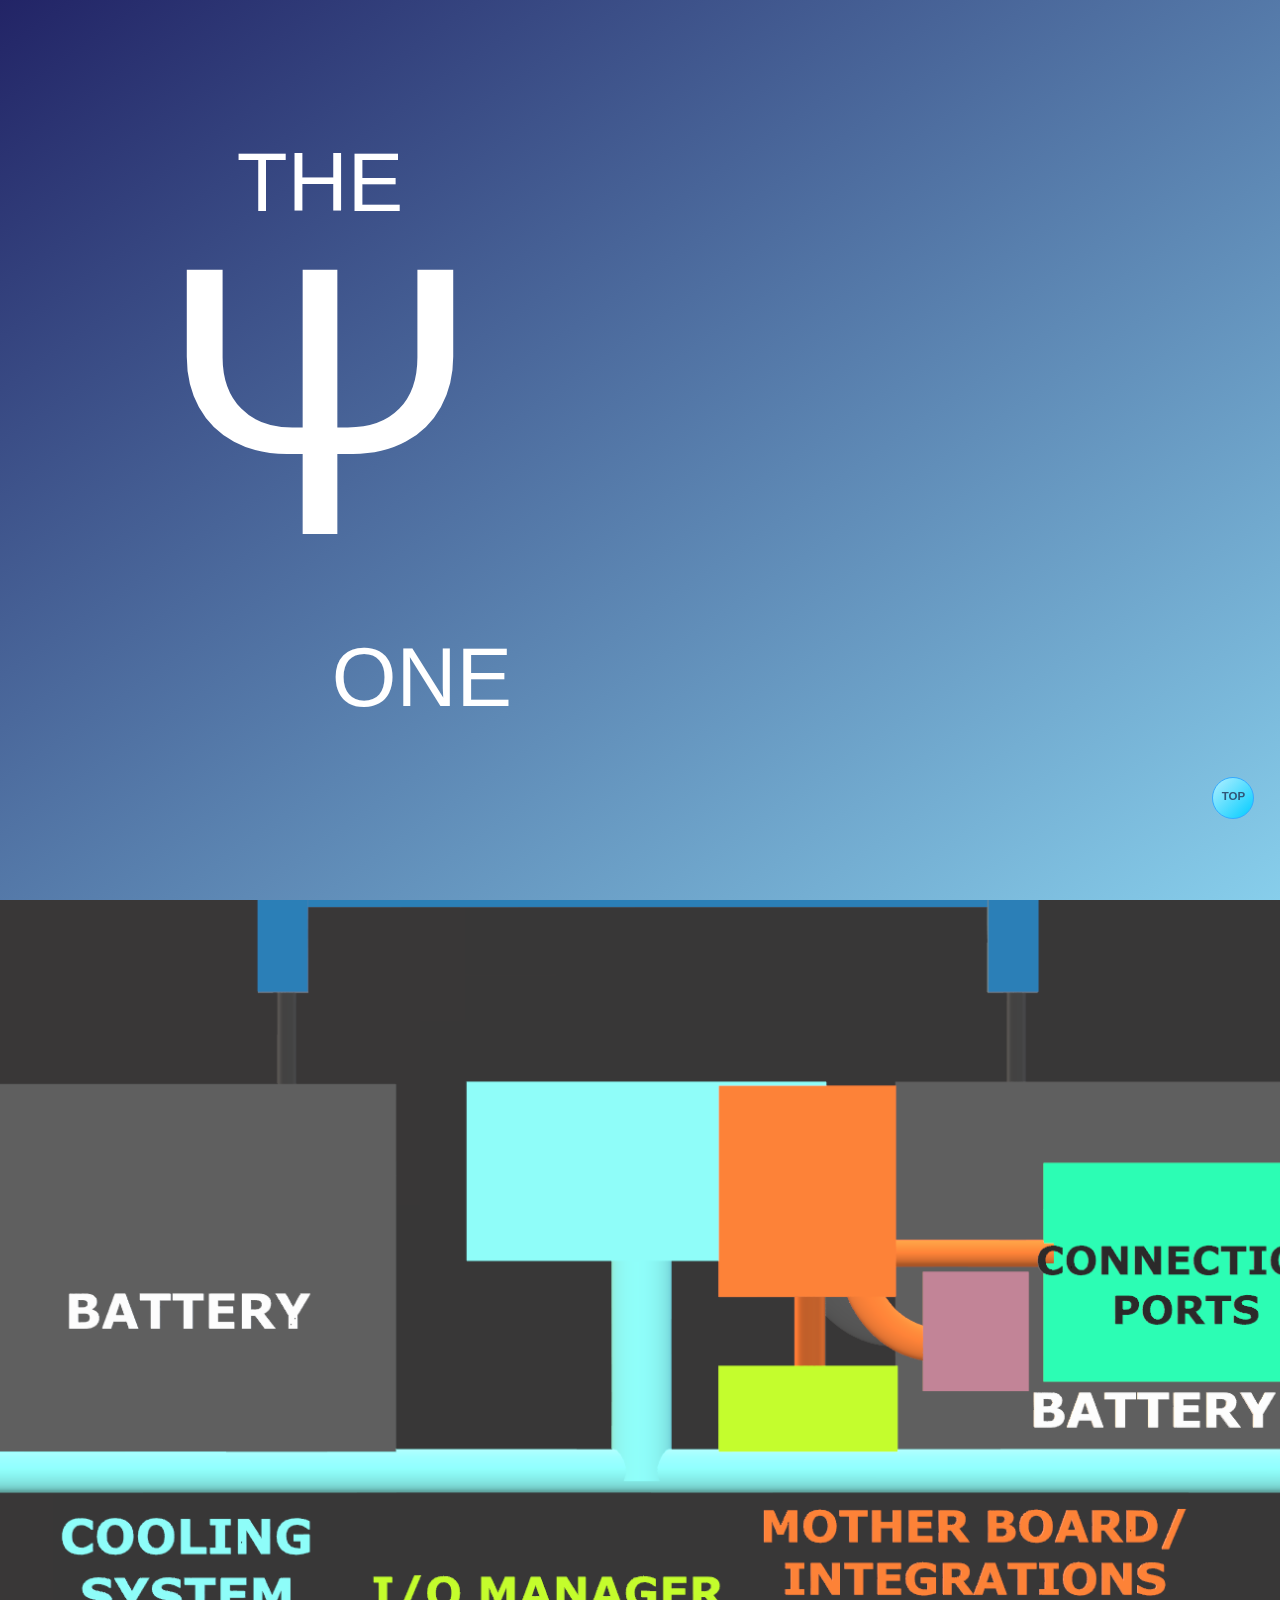
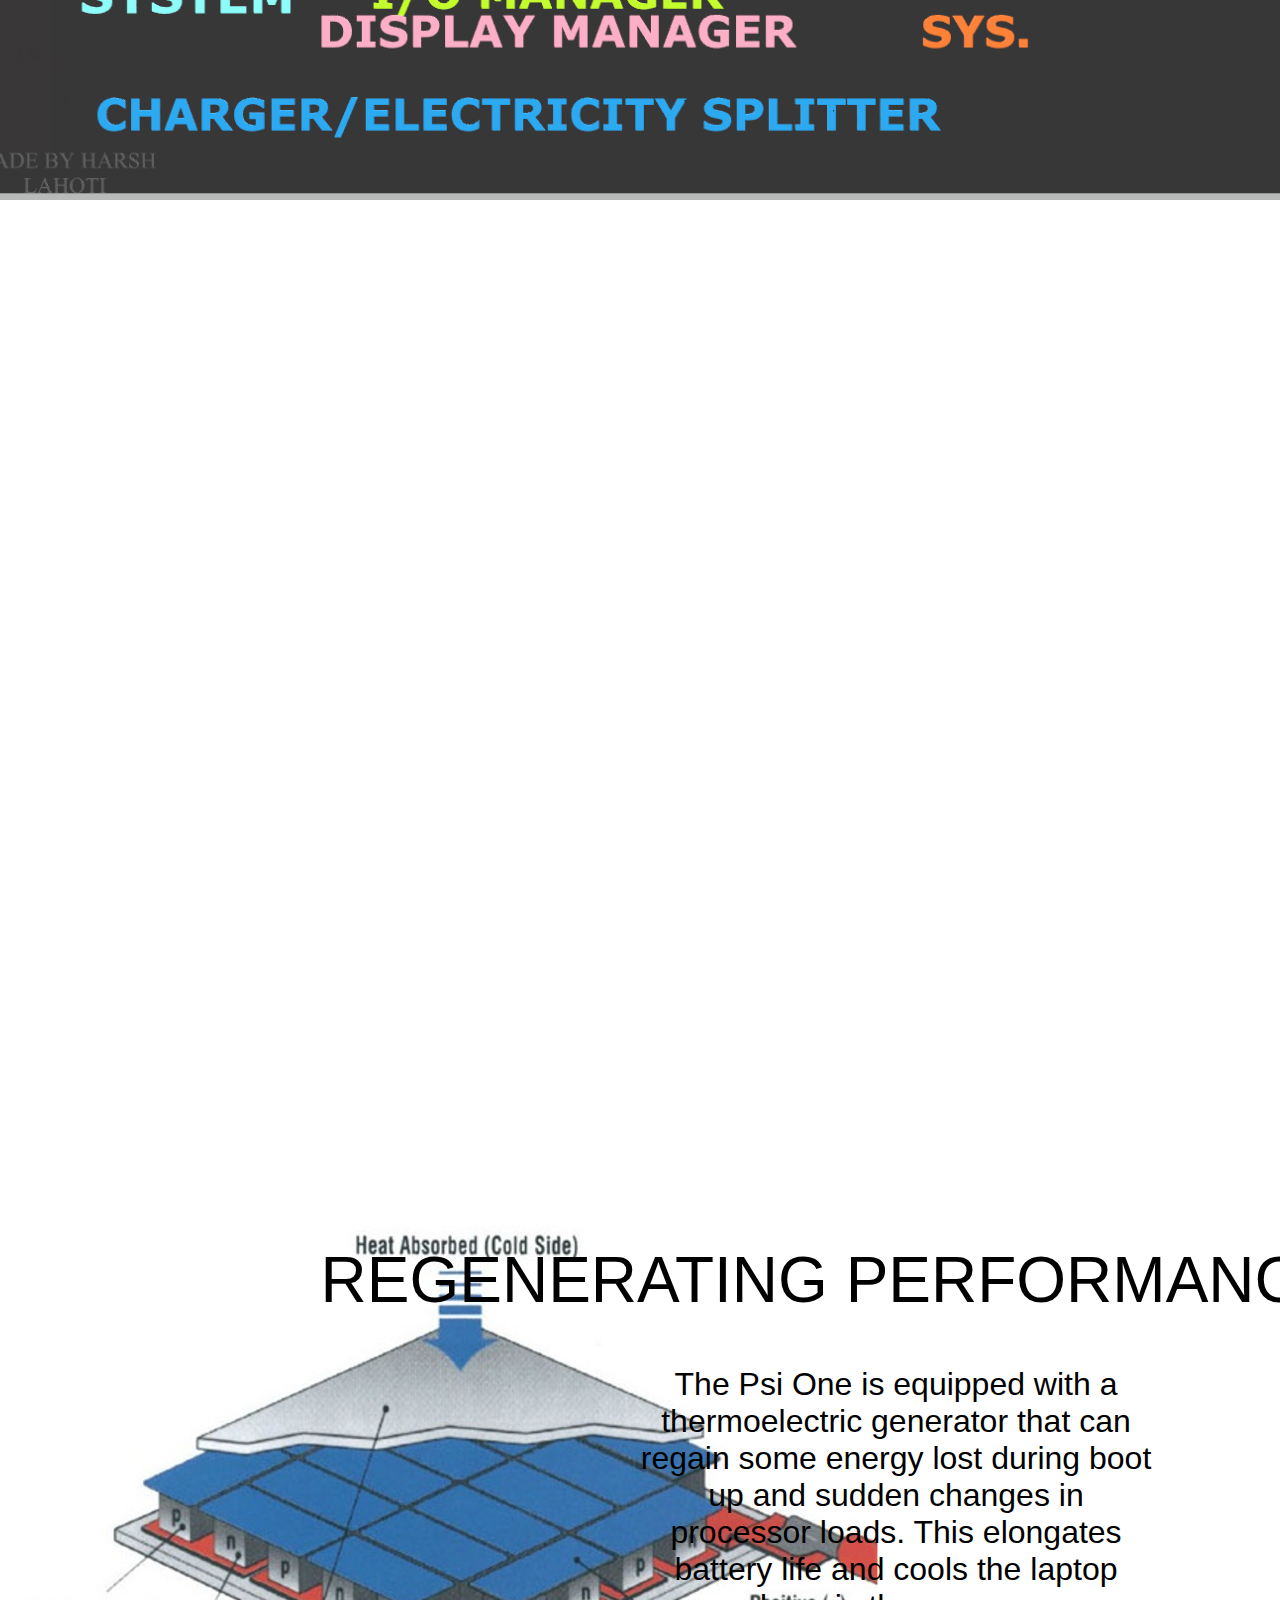
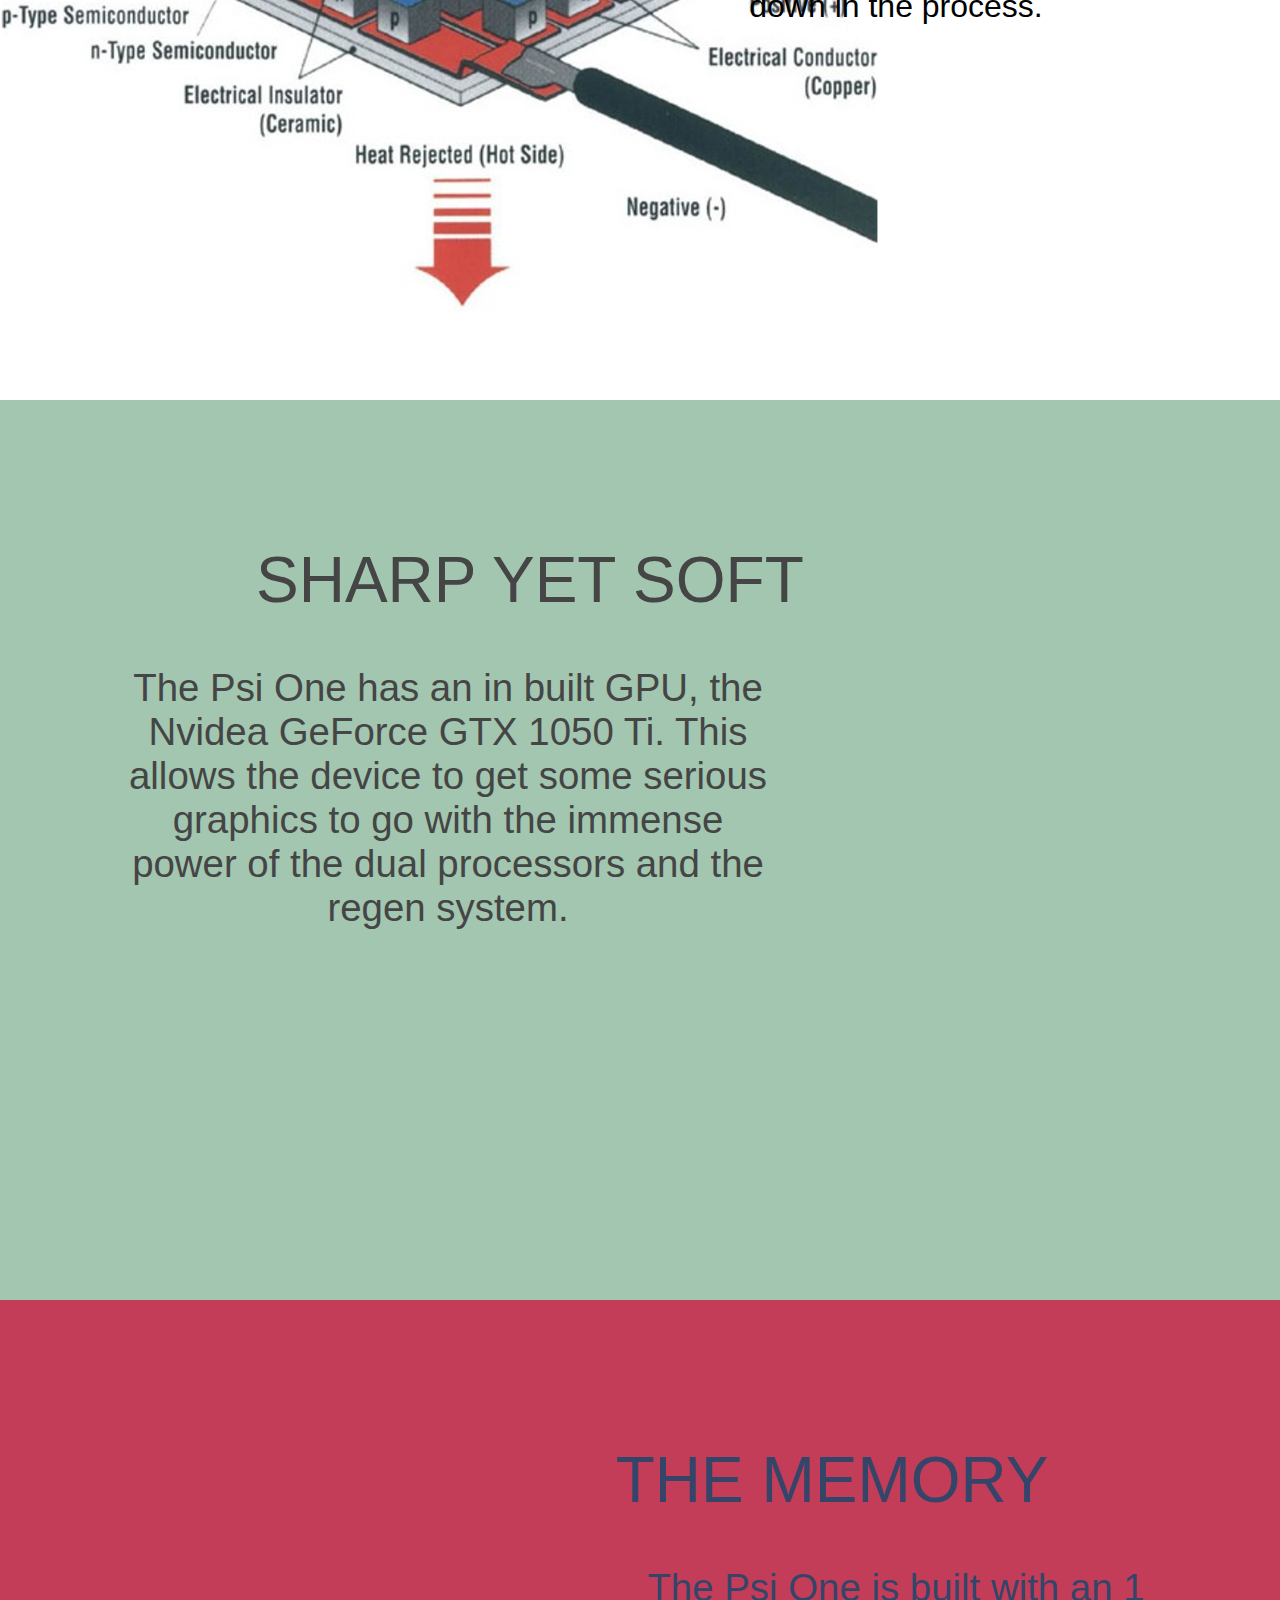
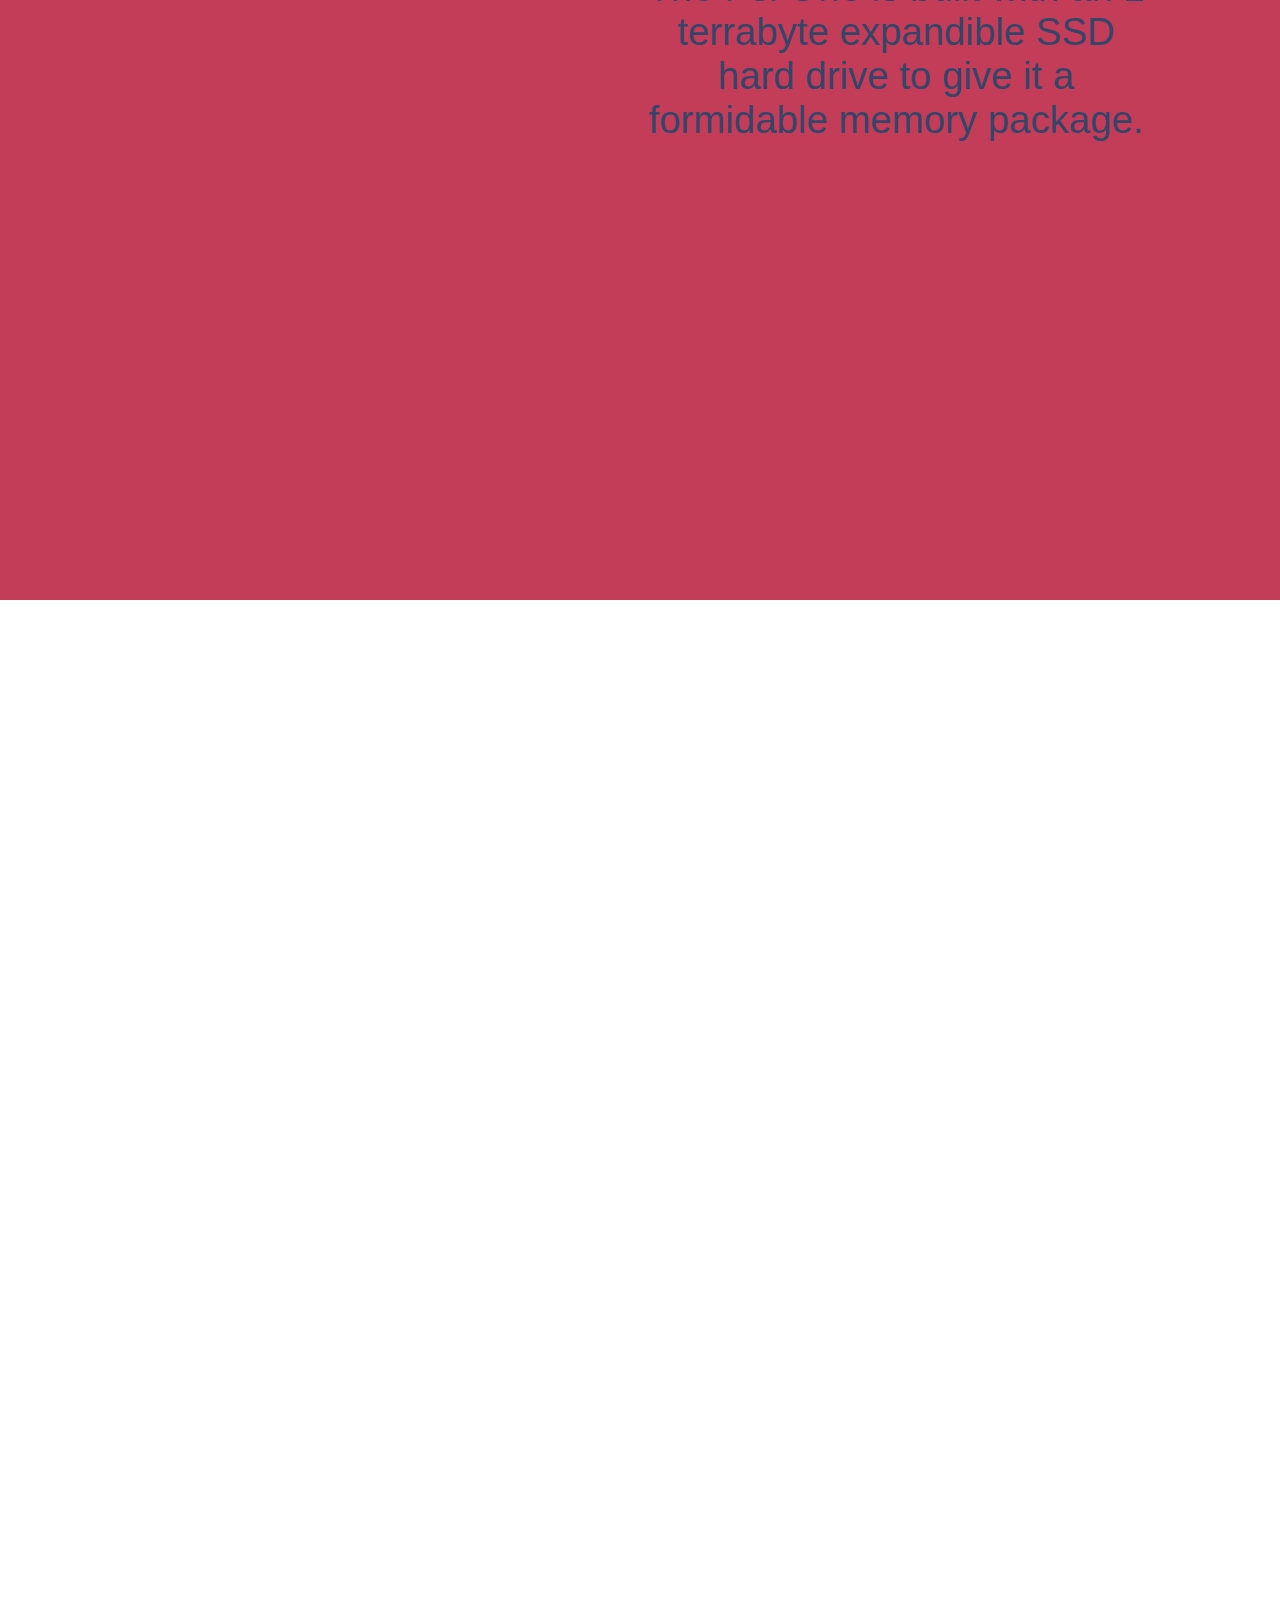
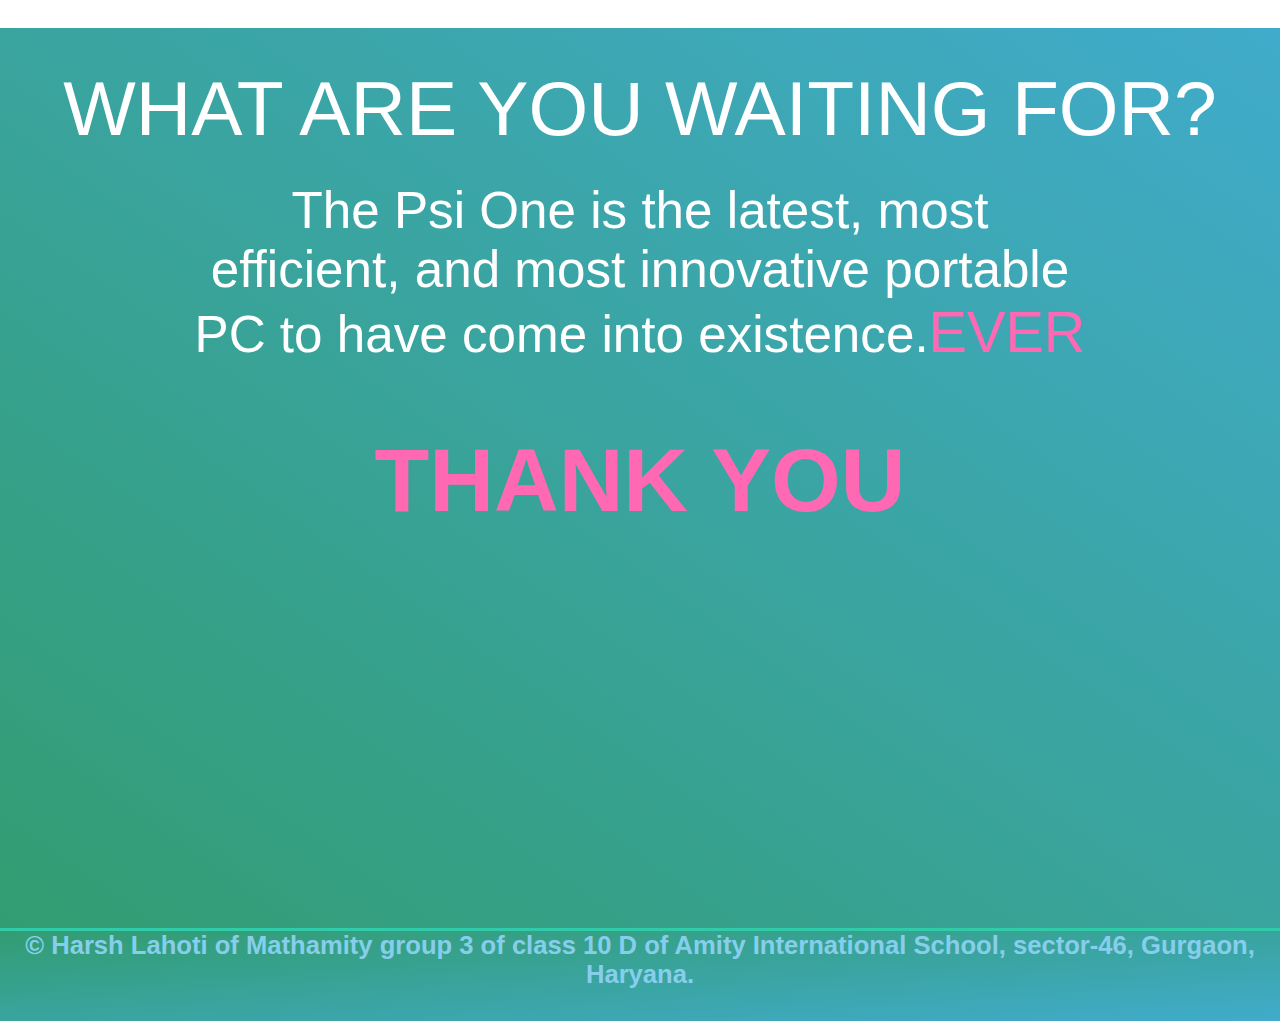
<file: MathAmity2019/index.html>
<html lang="en">
<head>
	<title>One</title>
	<meta charset="utf-8"/>
	<link rel="stylesheet" type="text/css" href="../style/MathAmity2019Style.css">
	<link rel="icon" href="logo.png" type="image/png">
</head>
<body>
<div id="p1">
	<div id="the">THE</div>
	<div id="psi">&#936</div>
	<div id="one">ONE</div>
	<div id="headHelp1">EFFICIENT</div>
	<div id="headHelp2">POWERFUL</div>
	<div id="headHelp3">CUTTING EDGE</div>
</div>
<div id="p1andhalf">
</div>
<div id="p2">
	<div id="headp2">THE CORE(S)</div>
	<div id="p2content">
		The Psi One has not one but 2 processors.
		It has 2 AMD Ryzen 3 2200g processors to give
		efficiency as well as some serious jiuce on demand.
	</div>
</div>
<!--<div id="p3"></div>-->
<div id="p4">
	<div id="headp4">REGENERATING PERFORMANCE</div>
	<div id="p4content">The Psi One is equipped with a thermoelectric generator that can regain some energy lost during boot up and sudden changes in processor loads. This elongates battery life and cools the laptop down in the process.</div>
</div>
<!--<div id="p5"></div>-->
<div id="p6">
	<div id="headp6">SHARP YET SOFT</div>
	<div id="p6content">The Psi One has an in built GPU, the Nvidea GeForce GTX 1050 Ti. This allows the device to get some serious graphics to go with the immense power of the dual processors and the regen system.</div>
</div>
<!--<div id="p7"></div>-->
<div id="p8">
	<div id="headp8">THE MEMORY</div>
	<div id="p8content">The Psi One is built with an 1 terrabyte expandible SSD hard drive to give it a formidable memory package.</div>
</div>
<div id="p9"></div>
<div id="p10">
	<div id="headp10">WHAT ARE YOU WAITING FOR?</div>
	<div id="p10content">The Psi One is the latest, most efficient, and most innovative portable PC to have come into existence.<span id="special">EVER</span></div>
	<div id="thnx"><b>THANK YOU</b></div>
</div>
<div id="footer">
	<b>
	&copy Harsh Lahoti of Mathamity group 3 of class 10 D of Amity International School, sector-46, Gurgaon, Haryana.
	</b>
</div>
<a href="#p1"><div id="toTop"><br><b><strong>TOP</strong></b></div></a>	
</body>
</html>
</file>
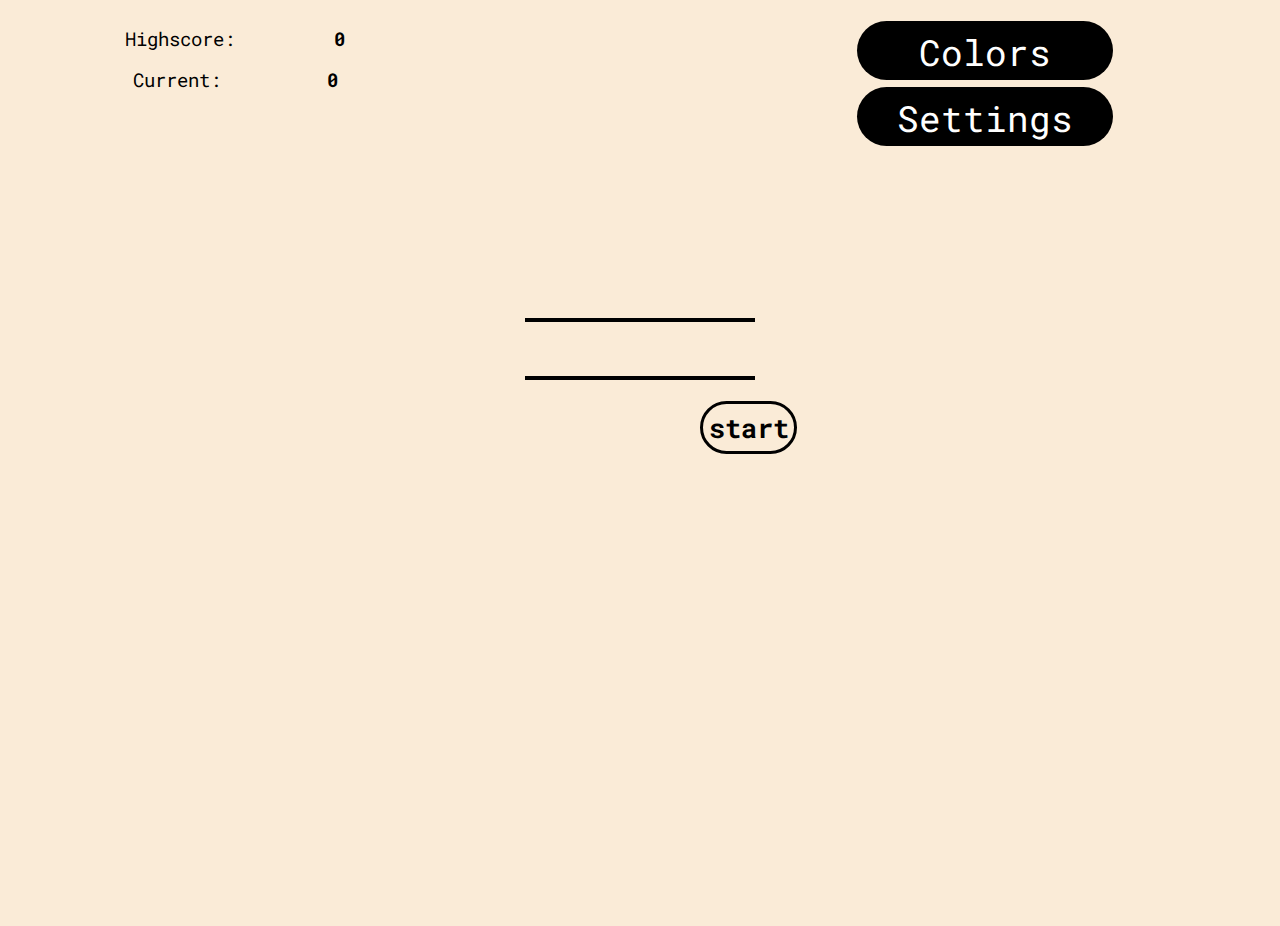
<file: MathQuiz/index.html>
<!DOCTYPE html>
<html lang="en">
	<head>
		<meta charset="UTF-8" />
		<meta name="viewport" content="width=device-width, initial-scale=1.0" />

		<link rel="stylesheet" href="style.css" />
		<style>
			@import url("https://fonts.googleapis.com/css?family=Roboto+Mono:700&display=swap");
		</style>
		<title>Mental Maths</title>
	</head>
	<body>
		<div id="mega-container">
			<div class="container">
				<div class="sub-container">
					<div class="scoreAndMinMax">
						<div class="scoreboard">
							<div class="scorecard" id="highscore">
								Highscore:
								<div id="highscore_text" class="score_text">
									0
								</div>
							</div>
							<div class="scorecard" id="currentscore">
								Current:
								<div id="currentscore_text" class="score_text">
									0
								</div>
							</div>
						</div>
					</div>
					<div class="qna">
						<div class="qna_top">
							<div class="op-num2">
								<pre><div id="num_1"></div></pre>
								<div id="operator"></div>
								<pre><div id="num_2"></div></pre>
							</div>
							<input
								type="number"
								id="answer_field"
								maxlength="6"
							/>
							<div class="btn_holder">
								<div id="submit" class="btn">submit</div>
								<div id="next" class="btn">start</div>
							</div>
						</div>
						<div id="check"></div>
					</div>
				</div>

				<div class="settings" id="nav">
					<div class="settings-container">
						<div class="toggle" id="toggle">Colors</div>
						<div class="bar" id="bar">
							<div
								class="bar_element"
								onclick="colorSchemeSetter('black')"
							>
								<div class="color black"></div>
								<div class="text">Black</div>
							</div>
							<div
								class="bar_element"
								onclick="colorSchemeSetter('sepia')"
							>
								<div class="color sepia"></div>
								<div class="text">Sepia</div>
							</div>
							<div
								class="bar_element"
								onclick="colorSchemeSetter('white')"
							>
								<div class="color white"></div>
								<div class="text">White</div>
							</div>
						</div>
					</div>
					<div class="settings-container">
						<div class="toggle" id="toggle2">Settings</div>
						<div class="bar" id="bar2">
							<div class="bar_element settingBar_elements">
								<div class="operator-text">+</div>
								<input
									class="checkbox"
									type="checkbox"
									name="plus"
									id="plus"
								/>
								<input
									type="text"
									class="maxnum"
									id="addmax"
									placeholder="max"
								/>
								<input
									type="text"
									class="minnum"
									id="addmin"
									placeholder="min"
								/>
							</div>
							<div class="bar_element settingBar_elements">
								<div class="operator-text">-</div>
								<input
									class="checkbox"
									type="checkbox"
									name="minus"
									id="minus"
								/>
								<input
									type="text"
									class="maxnum"
									id="minusmax"
									placeholder="max"
								/>
								<input
									type="text"
									class="minnum"
									id="minusmin"
									placeholder="min"
								/>
							</div>
							<div class="bar_element settingBar_elements">
								<div class="operator-text">X</div>
								<input
									class="checkbox"
									type="checkbox"
									name="multiply"
									id="multiply"
								/>
								<input
									type="text"
									class="maxnum"
									id="multiplymax"
									placeholder="max"
								/>
								<input
									type="text"
									class="minnum"
									id="multiplymin"
									placeholder="min"
								/>
							</div>
							<div class="bar_element settingBar_elements">
								<div class="operator-text">&#247;</div>
								<input
									class="checkbox"
									type="checkbox"
									name="divide"
									id="divide"
								/>
								<input
									type="text"
									class="maxnum"
									id="dividemax"
									placeholder="max"
								/>
								<input
									type="text"
									class="minnum"
									id="dividemin"
									placeholder="min"
								/>
							</div>
						</div>
					</div>
				</div>
			</div>
		</div>
		<script src="script.js"></script>
	</body>
</html>
</file>
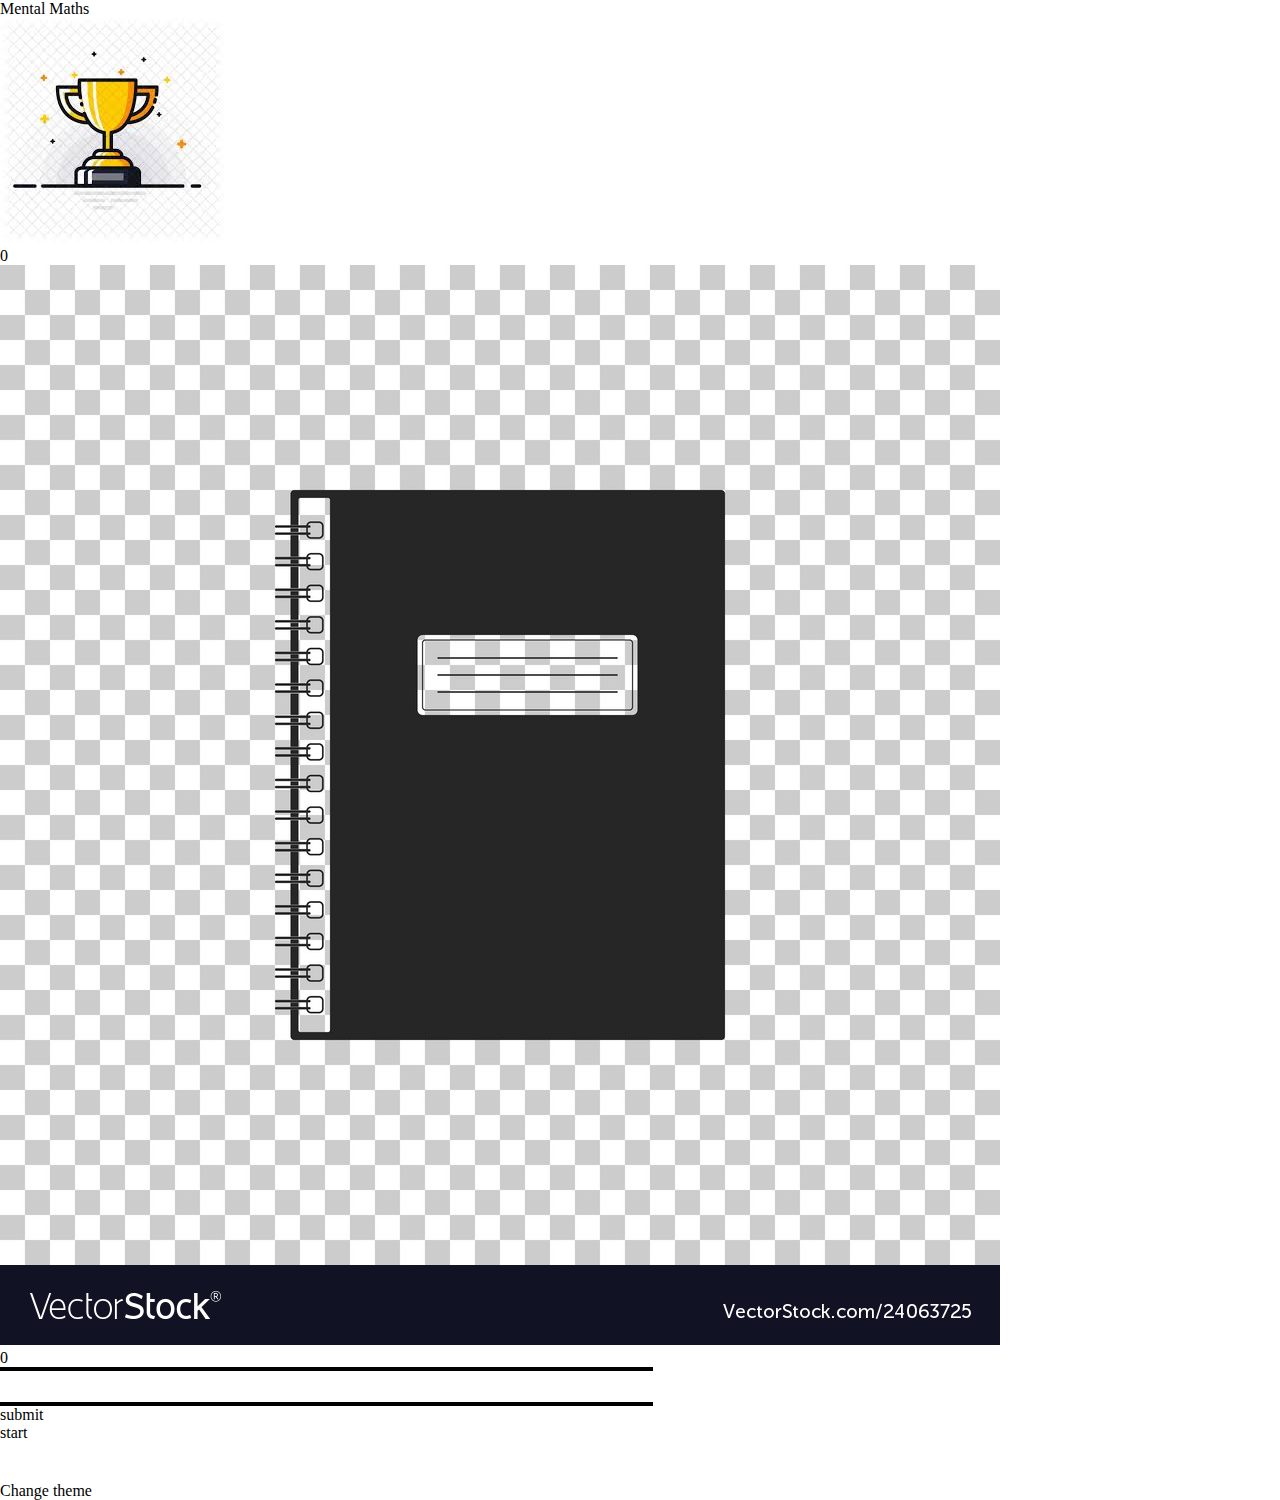
<file: MathQuiz/index2.html>
<!DOCTYPE html>
<html lang="en">
	<head>
		<meta charset="UTF-8" />
		<meta name="viewport" content="width=device-width, initial-scale=1.0" />
		<script src="script.js"></script>
		<link rel="stylesheet" href="style.css" />
		<style>
			@import url("https://fonts.googleapis.com/css?family=Roboto+Mono:700&display=swap");
		</style>
		<title>Mental Maths</title>
	</head>
	<body>
		<div id="container">
			<div id="head">
				Mental Maths
			</div>
			<div id="scoreboard">
				<div id="highscore">
					<img src="assets/trophy2.jfif" alt="Highscore" />
					<div id="highscore_text">0</div>
				</div>
				<div id="currentscore">
					<img src="assets/notebook.jpg" alt="Current score" />
					<div id="currentscore_text">0</div>
				</div>
			</div>
			<div id="question">
				<div id="num_1"></div>
				<div id="operator"></div>
				<div id="num_2"></div>
			</div>
			<div id="answer">
				<input type="number" id="answer_field" />
				<div id="submit">submit</div>
				<div id="next">start</div>
			</div>
			<div id="check"></div>
			<div id="dark">
				Change theme
			</div>
		</div>
	</body>
</html>
</file>
<file: style/MathAmity2019Style.css>
::-webkit-scrollbar {
	width: 8px;
	background-color: #00ccff;
}
::-webkit-scrollbar-thumb {
	background-color: #195860;
	border-radius: 7px;
}

body {
	margin: 0%;
	overflow-x: hidden;
}

body {
	font-family: Impact, Charcoal, sans-serif;
	margin: 0;
	overflow-x: hidden;
	background-image: url("../MathAmity2019/p9back.png");
	background-position: top;
	background-repeat: no-repeat;
	background-size: cover;
	background-attachment: fixed;
}

#navbar {
	width: 100%;
	height: 7%;
	top: 0;
	left: 0;
	position: fixed;
	background-color: black;
	color: white;
	transition: 1s;
	opacity: 1;
}

#navbar:hover {
	background-color: white;
	color: black;
}

#toTop {
	position: fixed;
	width: 40px;
	height: 40px;
	bottom: 9%;
	right: 2%;
	border-radius: 50%;
	/*background-color: skyblue;*/
	background-image: linear-gradient(to bottom right, #b3f0ff, #00ccff);
	transition: 1s;
	font-size: 0.9vw;
	color: #305678;
	text-align: center;
	border: solid #34aaff 1px;
}

#toTop:hover {
	border-bottom-right-radius: 35%;
	border-bottom-left-radius: 35%;
	border-top-right-radius: 75%;
	border-top-left-radius: 75%;
	height: 55px;
	border: solid white 1px;
	background-color: #b3f0ff;
	color: #787878;
}

#p1 {
	width: 100%;
	height: 100%;
	/*background-color: skyblue; */
	background-image: linear-gradient(to bottom right, #222466, skyblue);
}

#headMain {
	font-size: 6.5vw;
	text-align: center;
	width: 100%;
	position: absolute;
	top: 10%;
	color: white;
}

#the {
	font-size: 6.5vw;
	text-align: center;
	width: 50%;
	position: absolute;
	top: 15%;
	left: 0;
	color: white;
	transition: 2s;
	animation: theAnum 5s;
}

#the:hover {
	color: skyblue;
	font-size: 8.5vw;
	letter-spacing: 15px;
}

#psi {
	font-size: 30vw;
	text-align: center;
	width: 50%;
	position: absolute;
	top: 20%;
	left: 0;
	color: white;
	transition: 2s;
	animation: psiAnum 5s;
}

#psi:hover {
	color: #195860;
	font-size: 33vw;
}

#one {
	font-size: 6.5vw;
	text-align: right;
	width: 40%;
	position: absolute;
	top: 70%;
	left: 0;
	color: white;
	transition: 2s;
	animation: oneAnum 5s;
}

#one:hover {
	color: #222466;
	font-size: 8.5vw;
	letter-spacing: 15px;
}

@keyframes theAnum {
	0% {
		opacity: 0.4;
		transform: translate(100%, 0);
		color: skyblue;
	}
	50% {
		color: hotpink;
	}
	100% {
		opacity: 1;
		transform: translate(0, 0);
		color: white;
	}
}

@keyframes psiAnum {
	0% {
		opacity: 0.4;
		transform: translate(0, 100%);
		color: #8f8f8f;
	}
	50% {
		color: #8f8f8f;
	}
	80% {
		color: hotpink;
	}
	100% {
		opacity: 1;
		transform: translate(0, 0);
	}
}

@keyframes oneAnum {
	0% {
		opacity: 0.4;
		transform: translate(-100%, 0);
		color: hotpink;
	}
	80% {
		color: hotpink;
	}
	100% {
		opacity: 1;
		transform: translate(0, 0);
		color: white;
	}
}

#headHelp1 {
	font-size: 6vw;
	text-align: right;
	width: 45%;
	margin-right: 5%;
	position: absolute;
	right: 0;
	animation: headHelpAnum1 15s infinite;
	animation-delay: 2s;
	opacity: 0;
	color: white;
	transition: 1.5s;
	opacity: 0;
}

#headHelp1:hover {
	color: #305678;
	letter-spacing: 7px;
}

#headHelp2 {
	font-size: 6vw;
	text-align: right;
	width: 45%;
	margin-right: 5%;
	position: absolute;
	right: 0;
	animation: headHelpAnum2 15s infinite;
	animation-delay: 2s;
	opacity: 0;
	color: white;
	transition: 1.5s;
	opacity: 0;
}

#headHelp2:hover {
	color: #875870;
	letter-spacing: 7px;
}

#headHelp3 {
	font-size: 6vw;
	text-align: right;
	width: 45%;
	margin-right: 5%;
	position: absolute;
	right: 0;
	animation: headHelpAnum3 15s infinite;
	animation-delay: 2s;
	opacity: 0;
	color: white;
	transition: 1.5s;
	opacity: 0;
}

#headHelp3:hover {
	color: #305645;
	letter-spacing: 7px;
}

@keyframes headHelpAnum1 {
	0% {
		opacity: 0;
		top: 60%;
	}
	11.1% {
		opacity: 1;
		top: 70%;
	}
	22.2% {
		opacity: 1;
		top: 70%;
	}
	33.3% {
		opacity: 0;
		top: 80%;
	}
	44.4% {
		opacity: 0;
		top: 80%;
	}
	55.5% {
		opacity: 0;
		top: 60%;
	}
	66.6% {
		opacity: 0;
		top: 60%;
	}
	77.7% {
		opacity: 1;
		top: 70%;
	}
	88.8% {
		opacity: 1;
		top: 70%;
	}
	100% {
		opacity: 0;
		top: 60%;
	}
}

@keyframes headHelpAnum2 {
	0% {
		opacity: 1;
		top: 70%;
	}
	11.1% {
		opacity: 0;
		top: 80%;
	}
	22.2% {
		opacity: 0;
		top: 80%;
	}
	33.3% {
		opacity: 0;
		top: 60%;
	}
	44.4% {
		opacity: 0;
		top: 60%;
	}
	55.5% {
		opacity: 1;
		top: 70%;
	}
	66.6% {
		opacity: 1;
		top: 70%;
	}
	77.7% {
		opacity: 0;
		top: 80%;
	}
	88.8% {
		opacity: 0;
		top: 80%;
	}
	100% {
		opacity: 1;
		top: 70%;
	}
}

@keyframes headHelpAnum3 {
	0% {
		opacity: 0;
		top: 80%;
	}
	11.1% {
		opacity: 0;
		top: 60%;
	}
	22.2% {
		opacity: 0;
		top: 60%;
	}
	33.3% {
		opacity: 1;
		top: 70%;
	}
	44.4% {
		opacity: 1;
		top: 70%;
	}
	55.5% {
		opacity: 0;
		top: 80%;
	}
	66.6% {
		opacity: 0;
		top: 80%;
	}
	77.7% {
		opacity: 0;
		top: 60%;
	}
	88.8% {
		opacity: 0;
		top: 60%;
	}
	100% {
		opacity: 0;
		top: 80%;
	}
}

#p1andhalf {
	width: 100%;
	height: 100%;
	background-image: url("../MathAmity2019/p1andHalfBack.png");
	background-position: top;
	background-repeat: no-repeat;
	background-size: cover;
}

#headp1andhalf {
	width: 100%;
	font-size: 4vw;
	color: hotpink;
	transition: 1.5s;
	text-align: center;
	transform: translate(0, 20%);
}

#headp1andhalf:hover {
	font-size: 4.5vw;
	color: #45aa90;
	letter-spacing: 5px;
}

#p2 {
	height: 100%;
	width: 100%;
	background-image: url("../MathAmity2019/p2back.png"),
		linear-gradient(to bottom, #343434, #676767);
	background-position: top;
	background-repeat: no-repeat;
	background-attachment: fixed;
	background-size: cover;
	color: white;
}

#headp2 {
	font-size: 5vw;
	width: 100%;
	text-align: center;
	z-index: 1;
	transition: 1.5s;
	transform: translate(0, 40%);
}

#headp2:hover {
	color: skyblue;
	font-size: 5.25vw;
	letter-spacing: 15px;
}

#p2content {
	text-align: center;
	width: 36%;
	margin-left: 32%;
	margin-right: 32%;
	margin-top: 6%;
	font-size: 3vw;
	transition: 3s;
}

#p2content:hover {
	color: skyblue;
}

#p3 {
	height: 100%;
	width: 100%;
	background-image: url("../MathAmity2019/p3back.png");
	background-position: top;
	background-repeat: no-repeat;
	background-attachment: fixed;
	background-size: cover;
}

#p4 {
	height: 100%;
	width: 100%;
	background-image: url("../MathAmity2019/p4back.png");
	background-position: left;
	background-color: white;
	background-repeat: no-repeat;
	background-size: contain;
	color: black;
	overflow-y: hidden;
	overflow-x: hidden;
}

#headp4 {
	font-size: 5vw;
	width: 100%;
	text-align: center;
	z-index: 1;
	margin-top: 10%;
	margin-left: 5%;
	transition: 1.5s;
	transform: translate(10%, 20%);
}

#headp4:hover {
	font-size: 4.75vw;
	letter-spacing: 5px;
	color: orange;
}

#p4content {
	width: 40%;
	margin-left: 50%;
	margin-right: 10%;
	margin-top: 5%;
	text-align: center;
	font-size: 2.5vw;
	transition: 3.5s;
}

#p4content:hover {
	color: skyblue;
}

#p5 {
	height: 100%;
	width: 100%;
	background-image: url("../MathAmity2019/p5back.png");
	background-position: top;
	background-repeat: no-repeat;
	background-attachment: fixed;
	background-size: cover;
}

#p6 {
	height: 100%;
	width: 100%;
	background-image: url("../MathAmity2019/p6back.png");
	background-position: right;
	background-repeat: no-repeat;
	background-attachment: fixed;
	background-size: cover;
	color: #454545;
	background-color: #a2c6afff;
	overflow-y: hidden;
	overflow-x: hidden;
}

#headp6 {
	font-size: 5vw;
	width: 80%;
	text-align: left;
	z-index: 1;
	margin-top: 10%;
	margin-left: 20%;
	transform: translate(0, 20%);
	transition: 1.5s;
}

#headp6:hover {
	color: white;
	font-size: 5.5vw;
	letter-spacing: 3px;
	transform: translate(-5%, 20%);
}

#p6content {
	width: 50%;
	margin-left: 10%;
	margin-right: 40%;
	margin-top: 5%;
	text-align: center;
	font-size: 3vw;
	transition: 3s;
}

#p6content:hover {
	color: #a8a8a8;
}

#p7 {
	height: 100%;
	width: 100%;
	background-image: url("../MathAmity2019/p7back.png");
	background-position: top;
	background-repeat: no-repeat;
	background-attachment: fixed;
	background-size: cover;
}

#p8 {
	height: 100%;
	width: 100%;
	background-image: url("../MathAmity2019/p8back.png");
	background-position: left;
	background-repeat: no-repeat;
	background-attachment: fixed;
	background-size: cover;
	color: #344569;
	background-color: #c33d58ff;
	overflow-y: hidden;
	overflow-x: hidden;
}

#headp8 {
	font-size: 5vw;
	width: 100%;
	text-align: center;
	z-index: 1;
	margin-top: 10%;
	transition: 1.5s;
	margin-left: 5%;
	transform: translate(10%, 20%);
}

#headp8:hover {
	letter-spacing: 10px;
	color: #3475bb;
}

#p8content {
	width: 40%;
	margin-left: 50%;
	margin-right: 10%;
	margin-top: 5%;
	text-align: center;
	font-size: 3vw;
	transition: 3s;
}

#p8content:hover {
	color: #3475bb;
}

#p9 {
	height: 100%;
	width: 100%;
	background-image: url("../MathAmity2019/p9back.png");
	background-position: top;
	background-repeat: no-repeat;
	background-attachment: fixed;
	background-size: cover;
}

#p10 {
	height: 100%;
	width: 100%;
	/*background-color: #32a5c7ed;*/
	background-image: linear-gradient(to bottom left, #32a5c7ed, #239567ed);
	color: white;
}

#headp10 {
	width: 100%;
	margin-top: 10%;
	font-size: 6vw;
	text-align: center;
	transform: translate(0, 40%);
	transition: 1.5s;
}

#headp10:hover {
	letter-spacing: 8px;
	color: #30ccaa;
}

#p10content {
	width: 70%;
	margin-right: 15%;
	margin-left: 15%;
	margin-top: 5%;
	font-size: 4vw;
	text-align: center;
	transition: 3s;
}

#p10content:hover {
	color: #30ccaa;
}

#special {
	font-size: 4.5vw;
	color: hotpink;
	transition: 1.5s;
}

#special:hover {
	color: white;
	font-size: 4.75vw;
	letter-spacing: 3px;
}

#thnx {
	font-size: 7vw;
	width: 100%;
	text-align: center;
	margin-top: 5%;
	color: hotpink;
	transition: 1.5s;
}

#thnx:hover {
	font-size: 8vw;
	letter-spacing: 15px;
	color: white;
}

#footer {
	width: 100%;
	height: 10%;
	/*background-color: #32a5c7ed;*/
	background-image: linear-gradient(to bottom right, #239567ed, #32a5c7ed);
	transition: 2s;
	font-size: 2vw;
	color: skyblue;
	text-align: center;
	border-top: 3px solid #30ccaa;
}

#footer:hover {
	background-color: #30ccaaed;
	color: white;
}
</file>
<file: MathQuiz/style.css>
body {
  margin: 0;
  -webkit-user-select: none;
  /* Safari */
  -moz-user-select: none;
  /* Firefox */
  -ms-user-select: none;
  /* IE10+/Edge */
  user-select: none;
  /* Standard */
  overflow: hidden;
}

#mega-container {
  width: 100vw;
  min-height: 100vh;
  color: black;
  background-color: antiquewhite;
  padding: 1%;
  -webkit-transition: all 1s;
  transition: all 1s;
}

.container {
  height: 98vh;
  width: 98vw;
  font-family: "Roboto Mono", monospace;
  display: -ms-grid;
  display: grid;
  -ms-grid-columns: 66.67% 33.33%;
      grid-template-columns: 66.67% 33.33%;
}

pre {
  font-family: "Roboto Mono", monospace;
  margin: 0;
}

.sub-container {
  display: -ms-grid;
  display: grid;
  -ms-grid-columns: 50% 50%;
      grid-template-columns: 50% 50%;
}

.scoreAndMinMax {
  display: -webkit-box;
  display: -ms-flexbox;
  display: flex;
  -webkit-box-orient: vertical;
  -webkit-box-direction: normal;
      -ms-flex-direction: column;
          flex-direction: column;
}

.scoreboard {
  width: 100%;
  padding: 0.3em;
  font-size: 1.2em;
  display: -webkit-box;
  display: -ms-flexbox;
  display: flex;
  -webkit-box-orient: vertical;
  -webkit-box-direction: normal;
      -ms-flex-direction: column;
          flex-direction: column;
  max-height: 40vh;
}

.scorecard {
  width: 100%;
  padding: 0.4em;
  display: -webkit-box;
  display: -ms-flexbox;
  display: flex;
  -webkit-box-orient: horizontal;
  -webkit-box-direction: normal;
      -ms-flex-direction: row;
          flex-direction: row;
  -webkit-box-pack: space-evenly;
      -ms-flex-pack: space-evenly;
          justify-content: space-evenly;
}

.score_text {
  font-weight: bolder;
}

.qna {
  display: -ms-grid;
  display: grid;
  -ms-grid-rows: 50% 50%;
      grid-template-rows: 50% 50%;
  -ms-flex-line-pack: center;
      align-content: center;
  font-size: 1.7em;
  font-weight: bold;
}

.qna_top {
  display: -webkit-box;
  display: -ms-flexbox;
  display: flex;
  -webkit-box-orient: vertical;
  -webkit-box-direction: normal;
      -ms-flex-direction: column;
          flex-direction: column;
  -webkit-box-pack: end;
      -ms-flex-pack: end;
          justify-content: flex-end;
}

.op-num2 {
  display: -ms-grid;
  display: grid;
  text-align: right;
  -ms-grid-columns: 40% 60%;
      grid-template-columns: 40% 60%;
  -ms-grid-rows: 50% 50%;
      grid-template-rows: 50% 50%;
}

#operator {
  -ms-grid-row: 1;
  -ms-grid-row-span: 2;
  grid-row: 1 / span 2;
  -ms-grid-column: 1;
  grid-column: 1;
  display: -webkit-box;
  display: -ms-flexbox;
  display: flex;
  -webkit-box-orient: vertical;
  -webkit-box-direction: normal;
      -ms-flex-direction: column;
          flex-direction: column;
  -webkit-box-pack: end;
      -ms-flex-pack: end;
          justify-content: flex-end;
}

#num_1,
#num_2 {
  text-align: left;
}

#answer_field {
  background: none;
  text-align: center;
  border-left: hidden;
  border-right: hidden;
  font-size: 1em;
  border-top: 4px solid black;
  border-bottom: 4px solid black;
  width: 50%;
  -ms-flex-item-align: center;
      -ms-grid-row-align: center;
      align-self: center;
  padding: 0.4em;
  font-weight: bolder;
  -webkit-transition: all 0.5s;
  transition: all 0.5s;
}

.btn_holder {
  display: -webkit-box;
  display: -ms-flexbox;
  display: flex;
  -webkit-box-orient: horizontal;
  -webkit-box-direction: normal;
      -ms-flex-direction: row;
          flex-direction: row;
  -ms-flex-pack: distribute;
      justify-content: space-around;
  margin-top: 5%;
}

.btn {
  margin-right: 1%;
  margin-left: 1%;
  border: 3px solid black;
  padding: 0.2em;
  border-radius: 1.2em;
  -webkit-transition: all 0.5s;
  transition: all 0.5s;
}

#check {
  text-align: center;
  margin-top: 2.5em;
}

.settings {
  display: -webkit-box;
  display: -ms-flexbox;
  display: flex;
  -webkit-box-orient: vertical;
  -webkit-box-direction: normal;
      -ms-flex-direction: column;
          flex-direction: column;
  -webkit-box-pack: start;
      -ms-flex-pack: start;
          justify-content: flex-start;
  padding: 0.5em;
  border: none;
  background-color: antiquewhite;
}

.toggle {
  height: 5vh;
  width: 60%;
  border-radius: 5vh;
  font-size: 4vh;
  padding: 0.2em;
  background-color: black;
  color: white;
  text-align: center;
  -webkit-transition: all 1.2s;
  transition: all 1.2s;
}

.bar {
  opacity: 0;
  -webkit-transition: all 0.6s;
  transition: all 0.6s;
  -webkit-transition: height 0.3s;
  transition: height 0.3s;
  height: 0;
  pointer-events: none;
  -webkit-user-select: none;
     -moz-user-select: none;
      -ms-user-select: none;
          user-select: none;
}

.bar_element {
  display: -webkit-box;
  display: -ms-flexbox;
  display: flex;
  -webkit-box-orient: horizontal;
  -webkit-box-direction: normal;
      -ms-flex-direction: row;
          flex-direction: row;
  -webkit-box-pack: space-evenly;
      -ms-flex-pack: space-evenly;
          justify-content: space-evenly;
  background: none;
  padding: 0.2em;
  border: 3px solid black;
  margin-top: 0.4em;
  margin-bottom: 0.4em;
  border-radius: 1.2em;
  max-width: 10em;
}

.color {
  border-radius: 50%;
  height: 5vh;
  width: 5vh;
  border: 1px solid black;
}

.black {
  background: black;
}

.sepia {
  background: antiquewhite;
}

.white {
  background: white;
}

.text {
  font-size: 1.2em;
  border: none;
}

.settingBar_elements {
  max-width: 90%;
  display: -webkit-box;
  display: -ms-flexbox;
  display: flex;
  -webkit-box-orient: horizontal;
  -webkit-box-direction: normal;
      -ms-flex-direction: row;
          flex-direction: row;
  -webkit-box-pack: space-evenly;
      -ms-flex-pack: space-evenly;
          justify-content: space-evenly;
  -ms-flex-line-pack: center;
      align-content: center;
}

.operator-text {
  font-size: 1.3em;
  font-weight: bolder;
}

.maxnum,
.minnum {
  max-width: 30%;
  background: none;
  text-align: center;
  border: 1px solid black;
  font-size: 1.1em;
  border-radius: 1.3em;
  padding: 0.1em;
}

@media only screen and (max-width: 750px) {
  .container {
    height: 100vh;
    -ms-grid-columns: 100%;
        grid-template-columns: 100%;
    -ms-grid-rows: 100%;
        grid-template-rows: 100%;
  }
  .sub-container {
    -ms-grid-columns: 100%;
        grid-template-columns: 100%;
    -ms-grid-rows: 30% 70%;
        grid-template-rows: 30% 70%;
  }
  #check {
    margin-top: 0.5em;
  }
  .settings {
    -ms-flex-line-pack: center;
        align-content: center;
    position: fixed;
    width: 80vw;
    right: 95vw;
    -webkit-transition: all 0.7s;
    transition: all 0.7s;
    border-right: 5vw solid rgba(47, 47, 47, 0.87);
    background-color: antiquewhite;
  }
  .settings:hover {
    right: 10vw;
    border-right: 5vw solid rgba(49, 49, 49, 0);
  }
  .toggle {
    height: 1.6em;
    width: 80%;
    margin: auto;
  }
  .bar_element {
    margin-left: auto;
    margin-right: auto;
  }
}
/*# sourceMappingURL=style.css.map */
</file>
